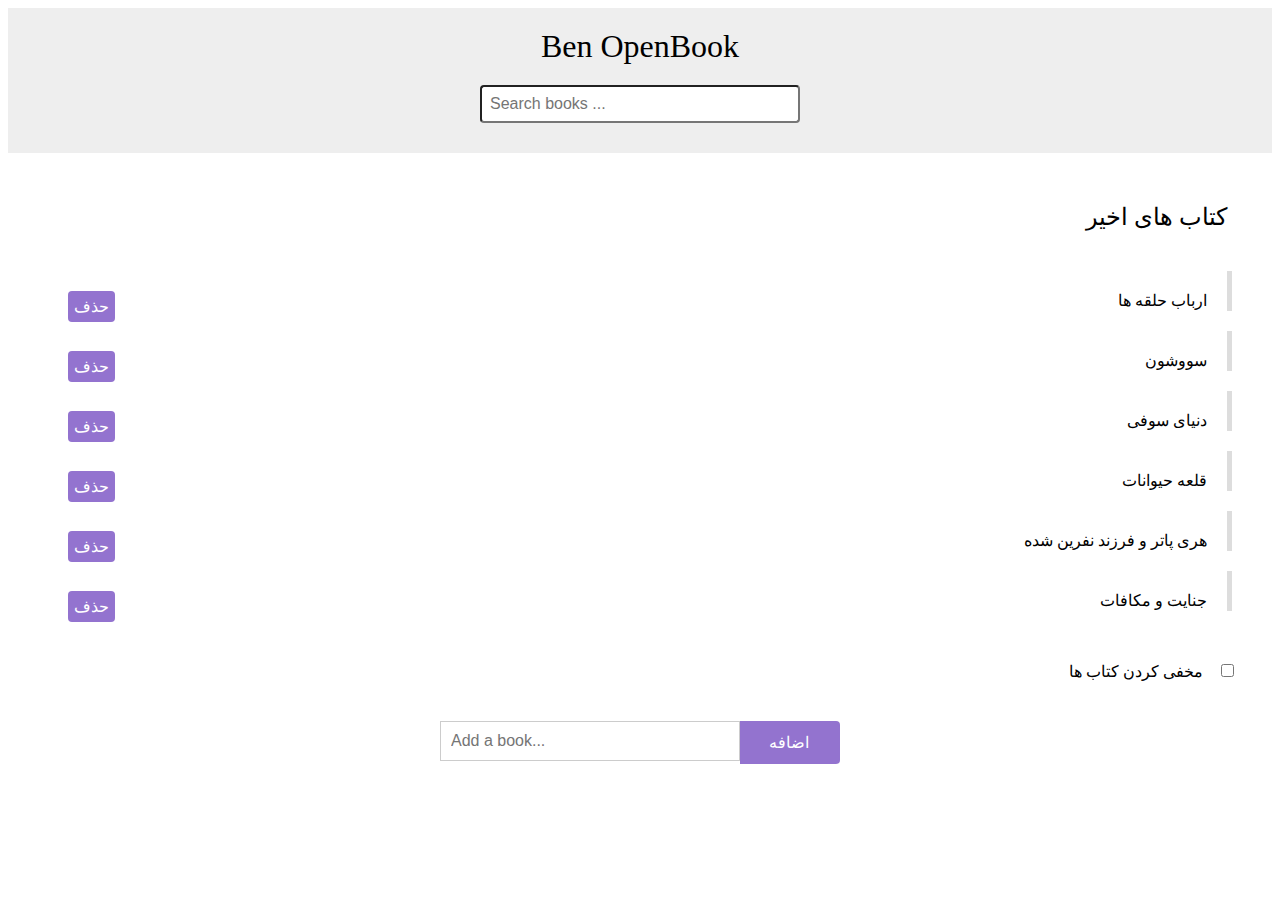
<file: JS-Library/index.html>
<!DOCTYPE html>
<html>
  <head>
    <meta charset="utf-8" />
    <title>JavaScript DOM</title>
    <link rel="stylesheet" type="text/css" href="style.css" />
  </head>
  <body>
    <div class="container">
      <header>
        <div id="page-banner">
          <h1 class="title">Ben OpenBook</h1>
          <form id="search-books">
            <input type="text" placeholder="Search books ..." />
          </form>
        </div>
      </header>

      <div id="book-list">
        <h2 class="title">کتاب های اخیر</h2>
        <div class="clear"></div>
        <ul>
          <li>
            <span class="name">ارباب حلقه ها</span>
            <span class="delete">حذف</span>
          </li>
          <li>
            <span class="name">سووشون</span>
            <span class="delete">حذف</span>
          </li>
          <li>
            <span class="name">دنیای سوفی</span>
            <span class="delete">حذف</span>
          </li>
          <li>
            <span class="name">قلعه حیوانات</span>
            <span class="delete">حذف</span>
          </li>
          <li>
            <span class="name">هری پاتر و فرزند نفرین شده</span>
            <span class="delete">حذف</span>
          </li>
          <li>
            <span class="name">جنایت و مکافات</span>
            <span class="delete">حذف</span>
          </li>
        </ul>
      </div>
      <form id="hide">
        <label>مخفی کردن کتاب ها</label>
        <input type="checkbox" />
      </form>
      <div class="clear"></div>
      <form id="add-book">
        <input type="text" placeholder="Add a book..." />
        <button class="button">اضافه</button>
      </form>
    </div>
    <script type="text/javascript" src="javascript.js"></script>
  </body>
</html>
</file>
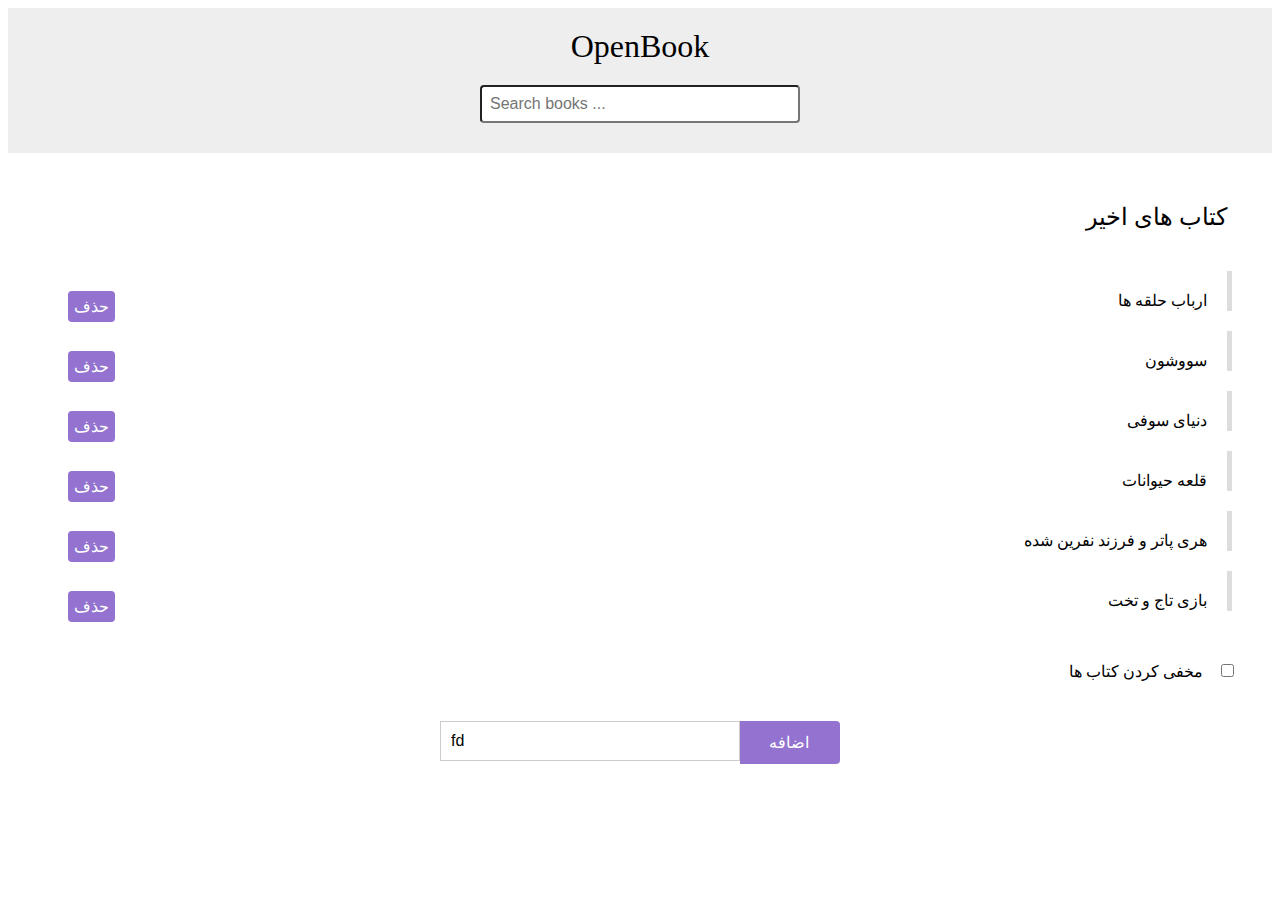
<file: JS-DOM/JS-Library/index.html>
<!DOCTYPE html>
<html>
  <head>
    <meta charset="utf-8" />
    <title>JavaScript DOM</title>
    <link rel="stylesheet" type="text/css" href="style.css" />
  </head>
  <body>
    <div class="container">
      <header>
        <div id="page-banner">
          <h1 class="title">OpenBook</h1>
          <form id="search-books">
            <input type="text" placeholder="Search books ..." />
          </form>
        </div>
      </header>

      <div id="book-list">
        <h2 class="title">کتاب های اخیر</h2>
        <div class="clear"></div>
        <ul>
          <li>
            <span class="name">ارباب حلقه ها</span>
            <span class="delete">حذف</span>
          </li>
          <li>
            <span class="name">سووشون</span>
            <span class="delete">حذف</span>
          </li>
          <li>
            <span class="name">دنیای سوفی</span>
            <span class="delete">حذف</span>
          </li>
          <li>
            <span class="name">قلعه حیوانات</span>
            <span class="delete">حذف</span>
          </li>
          <li>
            <span class="name">هری پاتر و فرزند نفرین شده</span>
            <span class="delete">حذف</span>
          </li>
          <li>
            <span class="name">بازی تاج و تخت</span>
            <span class="delete">حذف</span>
          </li>
        </ul>
      </div>
      <form id="hide">
        <label>مخفی کردن کتاب ها</label>
        <input type="checkbox" />
      </form>
      <div class="clear"></div>
      <form id="add-book">
        <input type="text" value="benyamin" placeholder="Add a book..." />
        <button class="button">اضافه</a>
      </form>
    </div>
    <script type="text/javascript" src="javascript.js"></script>
  </body>
</html>
</file>
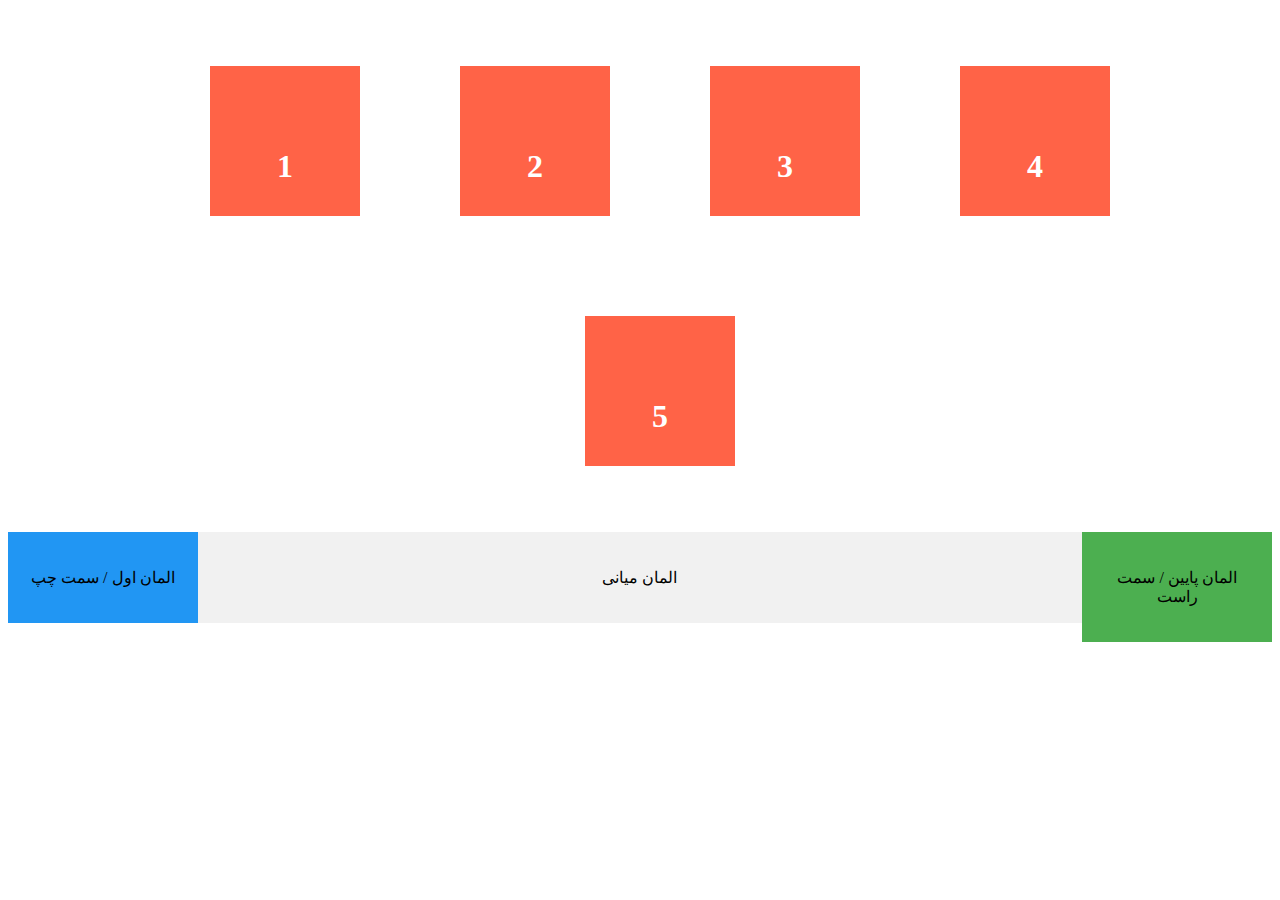
<file: کاراموزی-html , css/CSS_Practice/index.html>
<!DOCTYPE html>
<html>
    <head>
        <title>Bnj</title>
        <link rel="stylesheet" type="text/css" href="style.css">
    </head>
    <body>
        <ul class="flex-container">
            <li class="flex-item">1</li>
            <li class="flex-item">2</li>
            <li class="flex-item">3</li>
            <li class="flex-item">4</li>
            <li class="flex-item">5</li>
          </ul>
          <div class="left">
            <p>المان اول / سمت چپ</p>
          </div>
          
          <div class="main">
            <p>المان میانی</p>
          </div>
          
          <div class="right">
            <p>المان پایین / سمت راست</p>
          </div>
    </body>
</html>
</file>
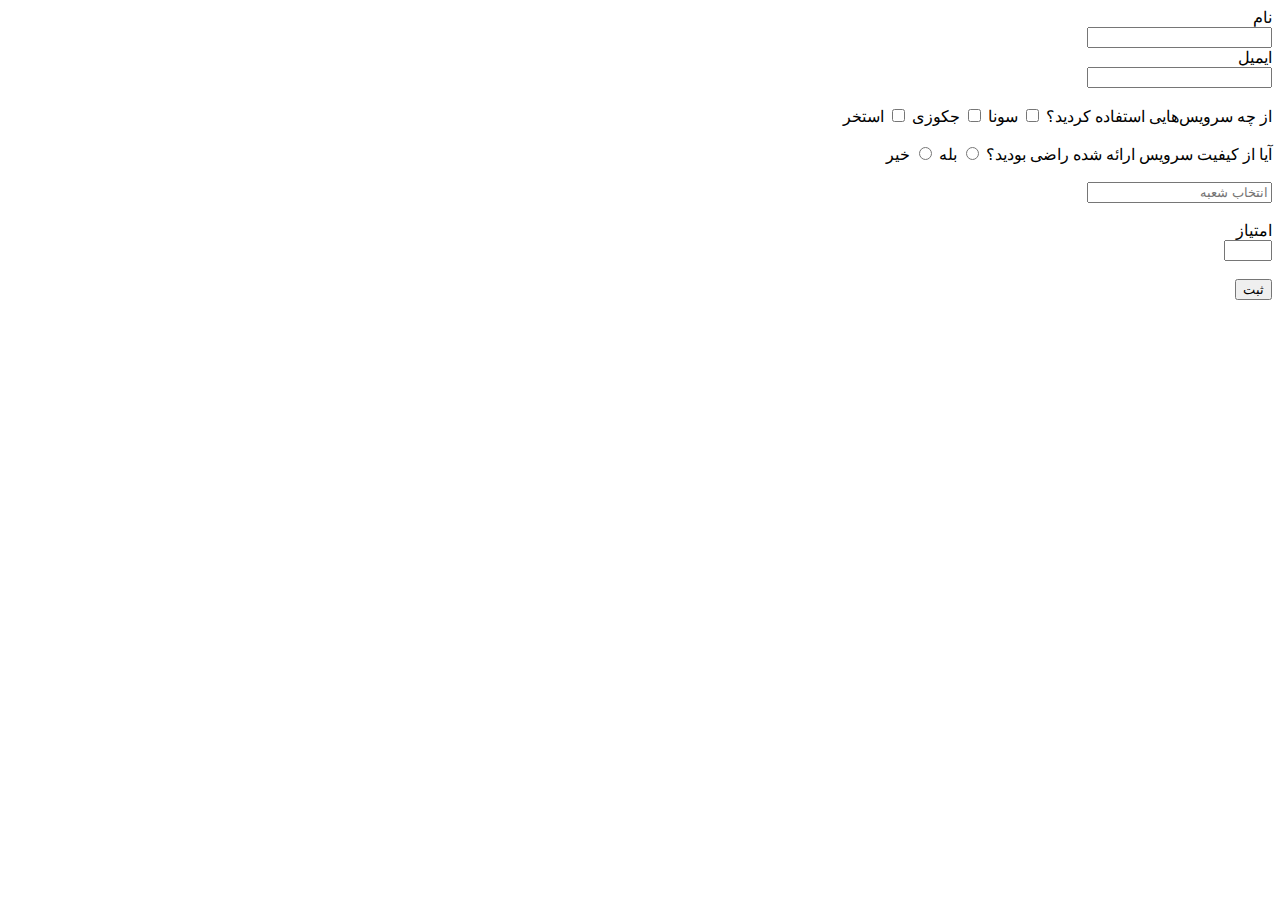
<file: کاراموزی-html , css/customer-satisfaction/index.html>
<!DOCTYPE html>
<html>
  <head>
    <meta http-equiv="refresh" content ="7">
    <link
  rel="icon"
  type="image/png"
  href="https://cdn.quera.ir/images/logo/favicon/favicon-32x32.0-b5be5ba884c5.png"
    />
  </head>
     <body dir="rtl"> 
       <form action="http://localhost:8080/vote" method="post"> 
         <label for="name">نام</label><br /> 
         <input type="text" id="name" name="name" required /> <br>
         <label for="email">ایمیل</label><br /> 
         <input type="email" id="email" name="email" required /> <br><br>
         

         <span>از چه سرویس‌هایی استفاده کردید؟</span> 
         <input type="checkbox" id="sauna" name="services" value="sauna" >
         <label for="sauna">سونا</label> 
         <input type="checkbox" id="jacuzzi" name="services" value="jacuzzi" >
         <label for="jacuzzi">جکوزی</label> 
         <input type="checkbox" id="pool" name="services" value="pool" >
         <label for="pool">استخر</label> 
         <br /><br /> 
  
         <span>آیا از کیفیت سرویس ارائه شده راضی بودید؟</span> 
         <input type="radio" id="yes" value="yes" name="satisfaction" >
         <label for="yes">بله</label> 
         <input type="radio" id="no" value="no" name="satisfaction" >
         <label for="no">خیر</label><br /><br /> 
         <input list="branch" name="branch" placeholder="انتخاب شعبه" />
         <datalist id="branch">
             <option value="1"></option>
             <option value="2"></option>
             <option value="3"></option>
             <option value="4"></option>
         </datalist><br><br>
         <label for="score">امتیاز</label><br /> 
         <input type="number" id="score" name="score" max="5" min="4" required />
  
         <br /><br /> 
         <input type="submit" value="ثبت"/>
       </form> 
     </body> 
</html>
</file>
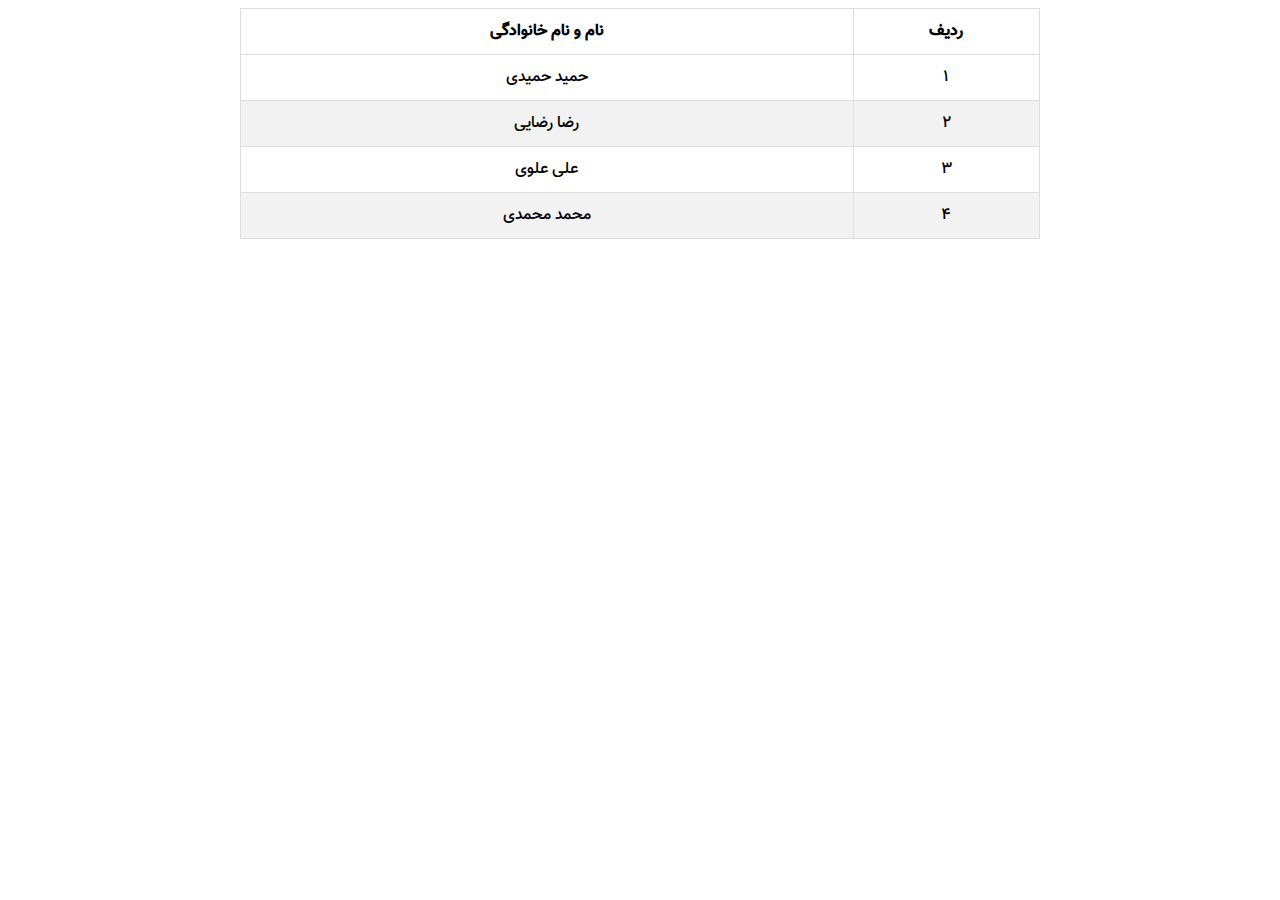
<file: کاراموزی-html , css/invitation-table/index.html>
<!DOCTYPE html>
<html>
<head>
    <link href="styles.css" rel="stylesheet" type="text/css">
</head>

  <body dir="rtl">
    <table>
      <thead>
        <tr>
          <th>ردیف</th>
          <th>نام و نام خانوادگی</th>
        </tr>
      </thead>
      <tbody>
        <tr>
          <td>۱</td>
          <td>حمید حمیدی</td>
        </tr>
        <tr>
          <td>۲</td>
          <td>رضا رضایی</td>
        </tr>
        <tr>
          <td>۳</td>
          <td>علی علوی</td>
        </tr>
        <tr>
          <td>۴</td>
          <td>محمد محمدی</td>
        </tr>
      </tbody>
    </table>
  </body>
</html>
</file>
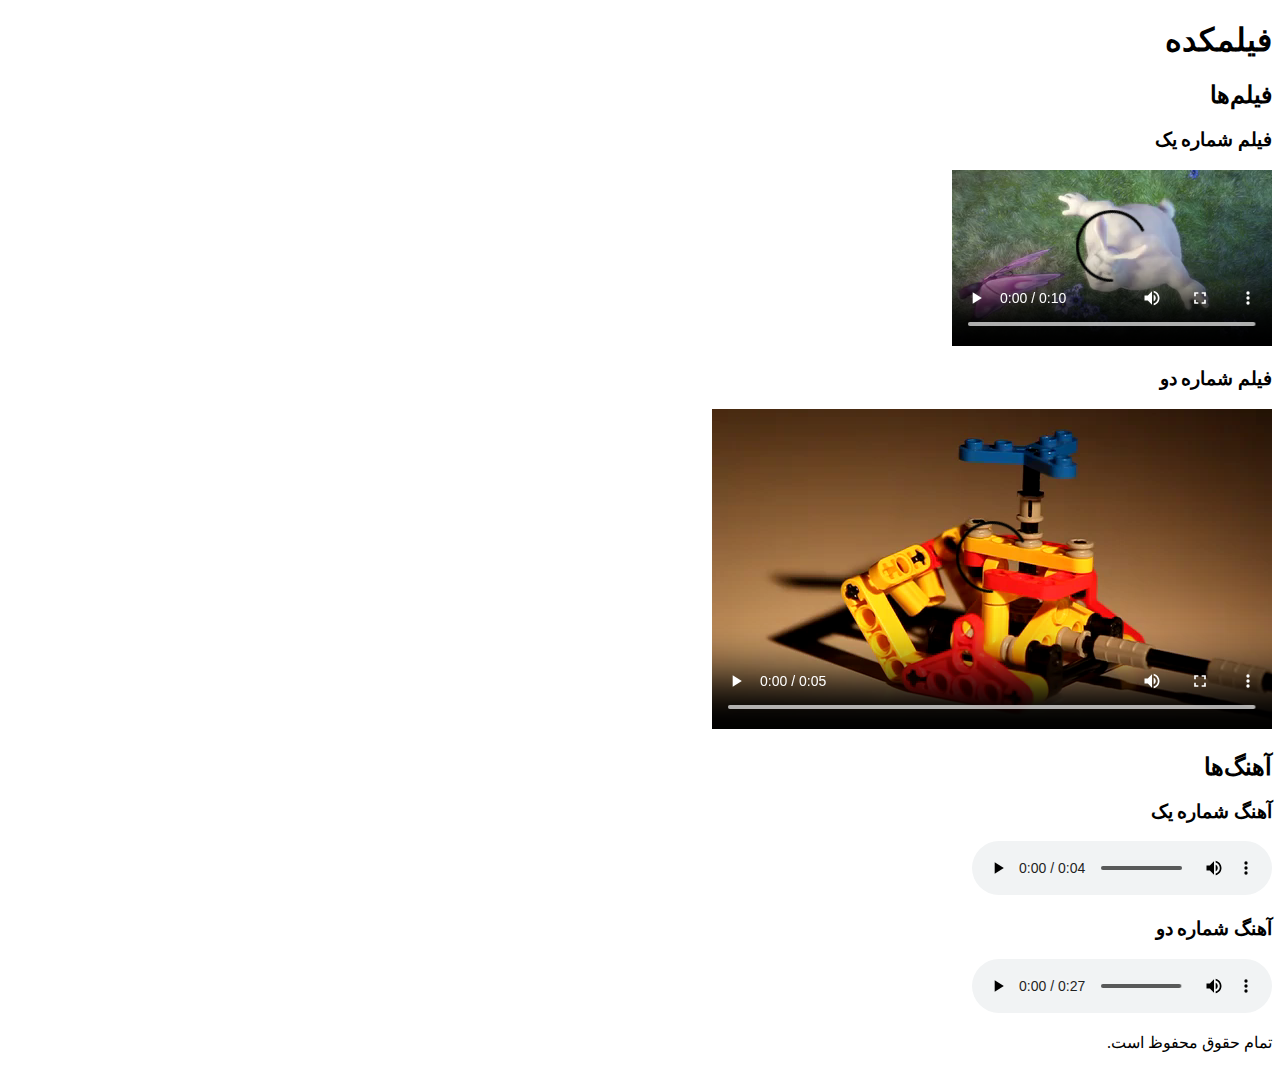
<file: کاراموزی-html , css/mediakade-2/index.html>
<!DOCTYPE html>
<html>
  <body dir="rtl">
    <header>
      <h1>فیلمکده</h1>
    </header>
    <main>
      <section>
        <h2>فیلم‌ها</h2>
        <article>
          <div>
            <h3>فیلم شماره یک</h3>
            <!- - Video Tag - ->
            <video controls>
              <source src="assets/videos/video_1.mp4" type="video/mp4">
            </video>
          </div>
        </article>
        <article>
          <div>
            <h3>فیلم شماره دو</h3>
            <video controls>
              <source src="assets/videos/video_2.webm" type="video/webm">
            </video>
            <!- - Video Tag - ->
          </div>
        </article>
      </section>
      <section>
        <h2>آهنگ‌ها</h2>
        <article>
          <div>
            <h3>آهنگ شماره یک</h3>
            <!- - Audio Tag - ->
            <audio controls>
              <source src="assets/audios/audio_1.mp3" type="audio/mpeg">
              </audio>
          </div>
        </article>
        <article>
          <div>
            <h3>آهنگ شماره دو</h3>

            <audio controls>
              <source src="assets/audios/audio_2.mp3" type="audio/mpeg">
            </audio>
            <!- - Audio Tag - ->
          </div>
        </article>
      </section>
  </main>
    <footer>
      <p>تمام حقوق محفوظ است.</p>
    </footer>
  </body>
</html>
</file>
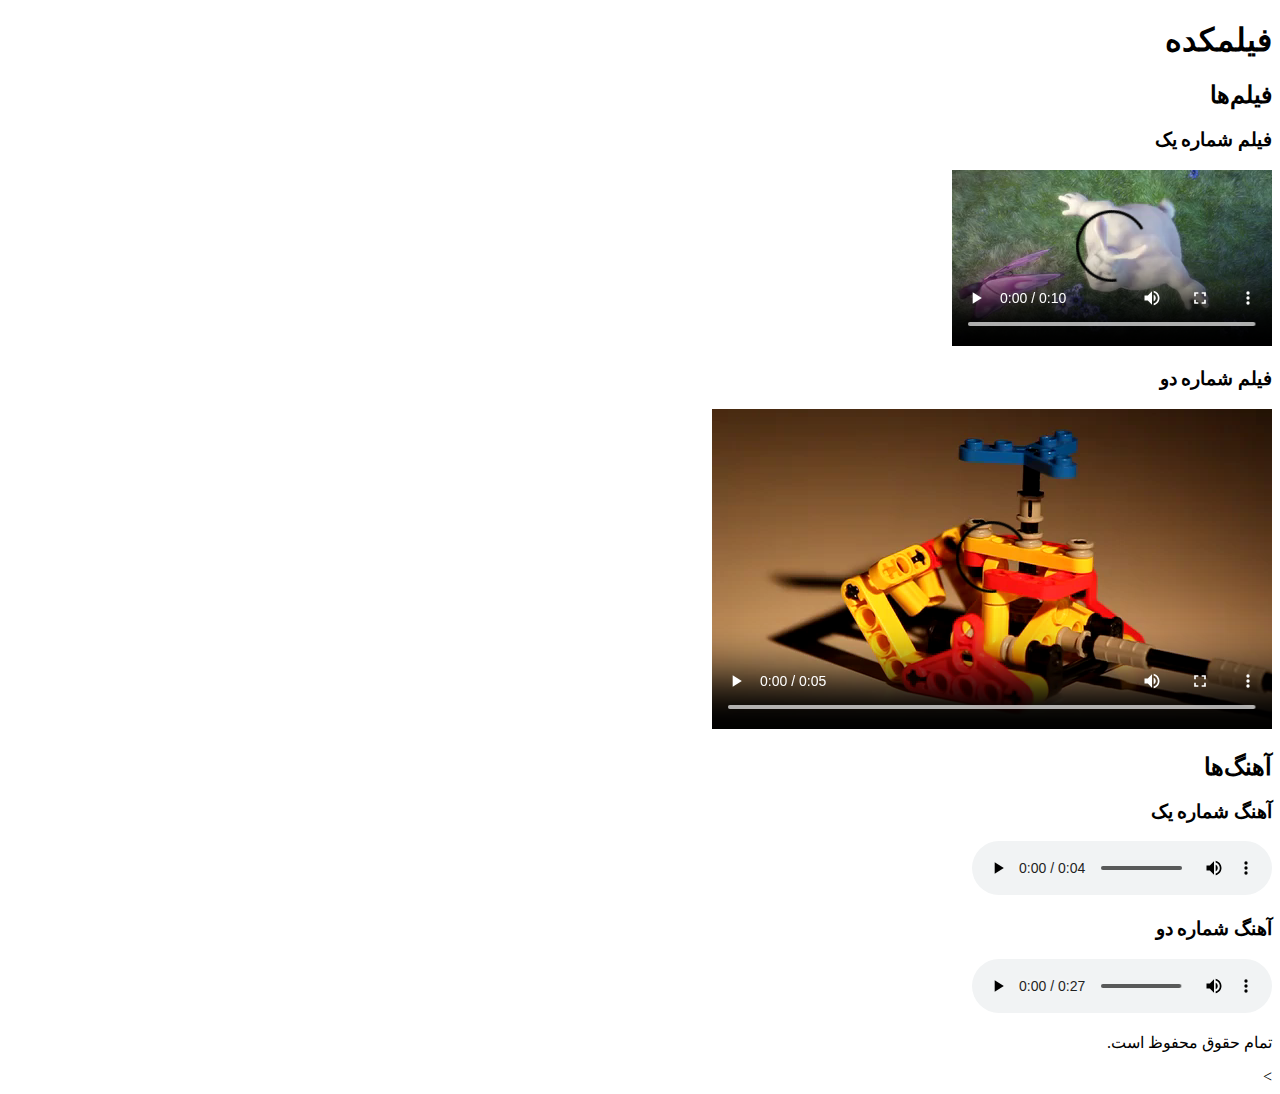
<file: کاراموزی-html , css/mediakade/index.html>
<!DOCTYPE html>
<html>
  <body dir="rtl">
    <header>
      <h1>فیلمکده</h1>
    </header>
    <main>
      <section>
        <h2>فیلم‌ها</h2>
        <article>
          <h3>فیلم شماره یک</h3>
          <video controls>
            
            <source src="assets/videos/video_1.mp4" type="video/mp4">
            <!- - Video Tag - ->
          </video>
        </article>
        <article>
          <h3>فیلم شماره دو</h3>
          <video controls>
            
            <source src="assets/videos/video_2.webm" type="video/webm">
            <!- - Video Tag - ->
          </video>
        </article>
      </section>
      <section>
        <h2>آهنگ‌ها</h2>
        <article>
          <h3>آهنگ شماره یک</h3>
          <audio controls>
            
            <!- - Audio Tag - ->
            <source src="assets/audios/audio_1.mp3" type="audio/mpeg" />
          </audio>
        </article>
        <article>
          <h3>آهنگ شماره دو</h3>
          <audio controls>
            
            <source src="assets/audios/audio_2.mp3"/ type="audio/mpeg">
            <!- - Audio Tag - ->
          </audio>
        </article>
      </section>
    </main>
    <footer>
      <p>تمام حقوق محفوظ است.</p>
    </footer>>
  </body>
</html>
</file>
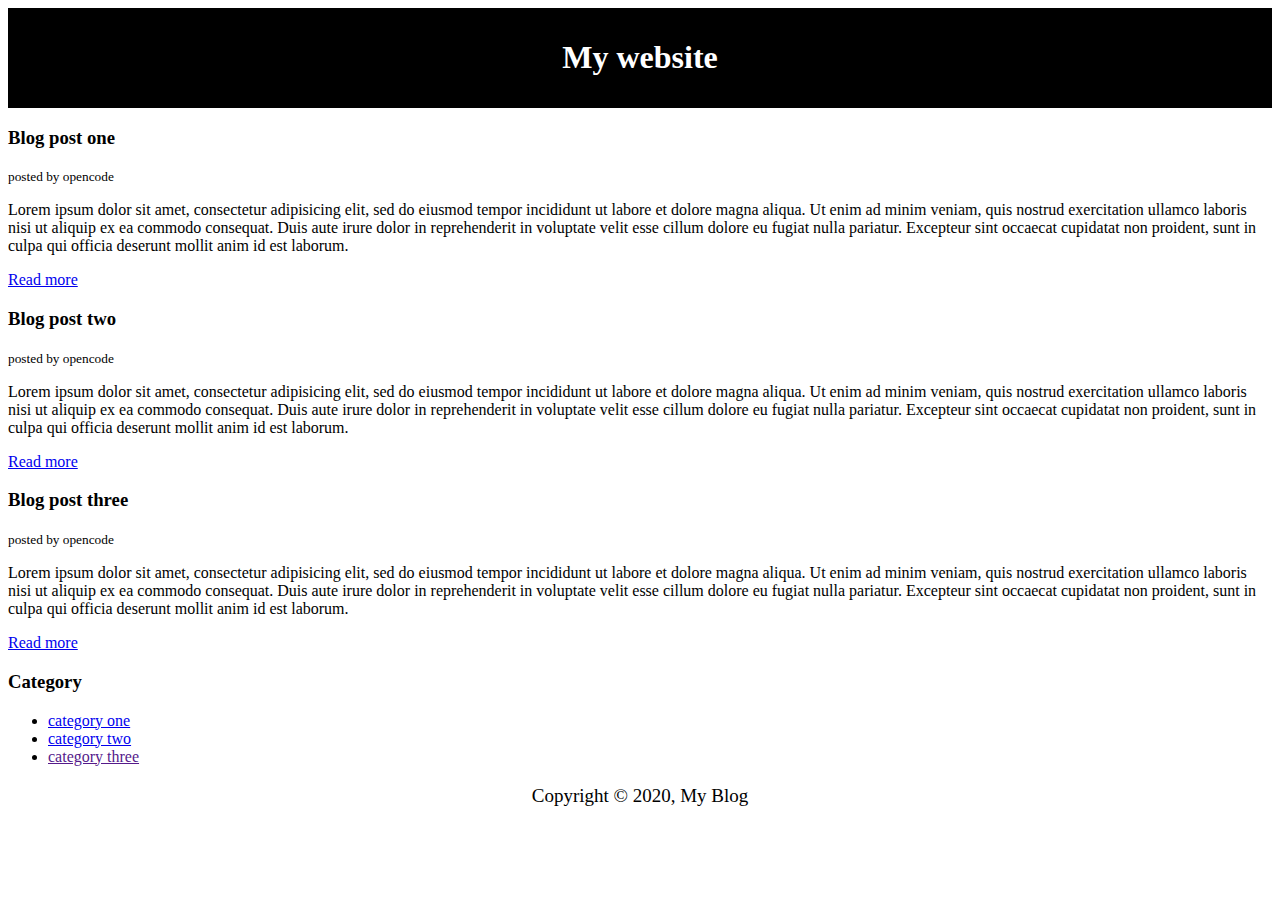
<file: کاراموزی-html , css/HTML/blog.html>
<!DOCTYPE html>
<html>
<head>
	<title>My Blog</title>
	<meta charset="utf-8" name="description" content="Great blog by opencode">
	<meta charset="utf-8" name="keyword" content="web design,HTML course, opencode">
	<style type="text/css">
		#main-footer {
			text-align: center;
			font-size: 19px;

		}
		#main-header{
			text-align: center;
			background-color: black;
			color: white;
			padding: 10px
			
		}
	</style>
</head>
<body>
	<header id="main-header">
		<h1>My website</h1>
	</header>
	<section>
		<article>
			<h3>Blog post one</h3>
			<small>posted by opencode</small>
			<p>
				Lorem ipsum dolor sit amet, consectetur adipisicing elit, sed do eiusmod
				tempor incididunt ut labore et dolore magna aliqua. Ut enim ad minim veniam,
				quis nostrud exercitation ullamco laboris nisi ut aliquip ex ea commodo
				consequat. Duis aute irure dolor in reprehenderit in voluptate velit esse
				cillum dolore eu fugiat nulla pariatur. Excepteur sint occaecat cupidatat non
				proident, sunt in culpa qui officia deserunt mollit anim id est laborum.
			</p>
			<a href="index.html">Read more</a>
		</article>
		<article>
			<h3>Blog post two</h3>
			<small>posted by opencode</small>
			<p>
				Lorem ipsum dolor sit amet, consectetur adipisicing elit, sed do eiusmod
				tempor incididunt ut labore et dolore magna aliqua. Ut enim ad minim veniam,
				quis nostrud exercitation ullamco laboris nisi ut aliquip ex ea commodo
				consequat. Duis aute irure dolor in reprehenderit in voluptate velit esse
				cillum dolore eu fugiat nulla pariatur. Excepteur sint occaecat cupidatat non
				proident, sunt in culpa qui officia deserunt mollit anim id est laborum.
			</p>
			<a href="index.html">Read more</a>
		</article>
		<article>
			<h3>Blog post three</h3>
			<small>posted by opencode</small>
			<p>
				Lorem ipsum dolor sit amet, consectetur adipisicing elit, sed do eiusmod
				tempor incididunt ut labore et dolore magna aliqua. Ut enim ad minim veniam,
				quis nostrud exercitation ullamco laboris nisi ut aliquip ex ea commodo
				consequat. Duis aute irure dolor in reprehenderit in voluptate velit esse
				cillum dolore eu fugiat nulla pariatur. Excepteur sint occaecat cupidatat non
				proident, sunt in culpa qui officia deserunt mollit anim id est laborum.
			</p>
			<a href="index.html">Read more</a>
		</article>
		
		
	</section>
	<aside>
		<h3>Category</h3>
		<ul>
			<li><a href="#">category one</a></li>
			<li><a href="#">category two</a></li>
			<li><a href="">category three</a></li>
		</ul>
	</aside>
	<footer id="main-footer">
		<p>Copyright &copy; 2020, My Blog</p>
	</footer>

</body>
</html>
</file>
<file: JS-Library/style.css>
/* body {
  font-family: "Segoe UI", Tahoma, Geneva, Verdana, sans-serif;
  color: #444;
  letter-spacing: 1px;
} */
.clear {
  clear: both;
}
#book-list h1 {
  float: right;
}
h1,
h2 {
  font-weight: normal;
}
#container {
  width: 90%;
  max-width: 960;
  margin: 20px auto;
  border-radius: 6px;
  box-shadow: 0px 1 px 6 px rgba(0, 0, 0, 0.2);
  box-sizing: border-box;
  padding: 0 0 20px;
  overflow: hidden;
  border: 1 px solid lightgray;
}
#page-banner {
  background: #eee;
  padding: 10px 0;
}

#page-banner h1,
#page-banner p {
  width: 100%;
  text-align: center;
  margin: 10px 0;
}

#page-banner input {
  width: 80%;
  max-width: 300px;
  margin: 20px auto;
  display: block;
  padding: 8px;
  border-radius: 1px solid #ddd;
  border-radius: 4px;
  font-size: 16px;
  color: #444;
}

#book-list,
#add-book,
#tabbed-content {
  margin: 30px;
}

#book-list h2 {
  float: right;
  margin-right: 15px;
}

#book-list ul,
#tabbed-content ul {
  list-style-type: none;
  padding: 0;
}
#book-list li {
  padding: 20px;
  border-right: 5px solid #ddd;
  margin: 20px 10px;
}
#book-list: hover {
  border-color: #9373cf;
}

.delete {
  float: left;
  background-color: #9373cf;
  padding: 6px;
  border-radius: 4px;
  cursor: pointer;
  color: white;
}

.name {
  float: right;
}

.delete:hover {
  background: #333;
}
#add-book {
  width: 400px;
  margin: 0 auto;
}

#add-book input {
  display: block;
  margin: 20px 0;
  padding: 10px;
  border: 1px solid #ccc;
  font-size: 16px;
  border-radius: 4 px 0 0 4px;
  box-sizing: border-box;
  width: 300px;
  float: left;
}

#add-book .button {
  border: 2px solid #9373cf;
  background: #9373cf;
  padding: 10px 20px;
  font-size: 16px;
  display: inline-block;
  margin: 0;
  border-radius: 0 4px 4px 0;
  cursor: pointer;
  width: 100px;
  margin: 20px 0;
  border-left: 0;
  color: white;
}

#add-book .button :hover {
  background: red;
}

#add-book:afer {
  content: "";
  display: block;
  clear: both;
}

#hide {
  float: right;
  padding: 20px 35px 20px 0;
}

#hide label {
  padding: 0 10px;
}

#add-book #hide {
  width: 30px;
}
/* .name {
  color: white;
} */
</file>
<file: JS-DOM/JS-Library/style.css>
/* body {
  font-family: "Segoe UI", Tahoma, Geneva, Verdana, sans-serif;
  color: #444;
  letter-spacing: 1px;
} */
.clear {
  clear: both;
}
#book-list h1 {
  float: right;
}
h1,
h2 {
  font-weight: normal;
}
#container {
  width: 90%;
  max-width: 960;
  margin: 20px auto;
  border-radius: 6px;
  box-shadow: 0px 1 px 6 px rgba(0, 0, 0, 0.2);
  box-sizing: border-box;
  padding: 0 0 20px;
  overflow: hidden;
  border: 1 px solid lightgray;
}
#page-banner {
  background: #eee;
  padding: 10px 0;
}

#page-banner h1,
#page-banner p {
  width: 100%;
  text-align: center;
  margin: 10px 0;
}

#page-banner input {
  width: 80%;
  max-width: 300px;
  margin: 20px auto;
  display: block;
  padding: 8px;
  border-radius: 1px solid #ddd;
  border-radius: 4px;
  font-size: 16px;
  color: #444;
}

#book-list,
#add-book,
#tabbed-content {
  margin: 30px;
}

#book-list h2 {
  float: right;
  margin-right: 15px;
}

#book-list ul,
#tabbed-content ul {
  list-style-type: none;
  padding: 0;
}
#book-list li {
  padding: 20px;
  border-right: 5px solid #ddd;
  margin: 20px 10px;
}
#book-list: hover {
  border-color: #9373cf;
}

.delete {
  float: left;
  background-color: #9373cf;
  padding: 6px;
  border-radius: 4px;
  cursor: pointer;
  color: white;
}

.name {
  float: right;
}

.delete:hover {
  background: #333;
}
#add-book {
  width: 400px;
  margin: 0 auto;
}

#add-book input {
  display: block;
  margin: 20px 0;
  padding: 10px;
  border: 1px solid #ccc;
  font-size: 16px;
  border-radius: 4 px 0 0 4px;
  box-sizing: border-box;
  width: 300px;
  float: left;
}

#add-book .button {
  border: 2px solid #9373cf;
  background: #9373cf;
  padding: 10px 20px;
  font-size: 16px;
  display: inline-block;
  margin: 0;
  border-radius: 0 4px 4px 0;
  cursor: pointer;
  width: 100px;
  margin: 20px 0;
  border-left: 0;
  color: white;
}

#add-book .button :hover {
  background: red;
}

#add-book:afer {
  content: "";
  display: block;
  clear: both;
}

#hide {
  float: right;
  padding: 20px 35px 20px 0;
}

#hide label {
  padding: 0 10px;
}

#add-book #hide {
  width: 30px;
}
</file>
<file: کاراموزی-html , css/CSS_Practice/style.css>
.flex-container {
    list-style: none;
    display: flex;
    justify-content: center;
    flex-direction: row;
    flex-wrap: wrap;
  }
  
  .flex-item {
    background: tomato;
    padding: 25px;
    width: 150px;
    height: 150px;
    margin: 50px;
  
    line-height: 150px;
    color: white;
    font-weight: bold;
    font-size: 2em;
    text-align: center;
  }
  * {
    box-sizing:border-box;
  }
  
  .left {
    background-color:#2196F3;
    text-align: center;
    padding:20px;
    float:left;
    width:15%;
  }
  
  .main {
    background-color:#f1f1f1;
    text-align: center;
    padding:20px;
    float:left;
    width:70%;
  }
  
  .right {
    background-color:#4CAF50;
    text-align: center;
    padding:20px;
    float:left;
    width:15%; 
  }
  
  @media screen and (max-width:800px) {
    .left, .main, .right {
      width:33%;
    }
  }
  
  @media screen and (max-width:600px) {
    .left, .main, .right {
      width:100%;
    }
  }
</file>
<file: کاراموزی-html , css/invitation-table/styles.css>
@font-face {
  font-family: Vazir;
  src: url("./assets/Vazir.ttf");
}
* {
  font-family: Vazir;
}
tbody  tr:hover {
  background-color: #e7e7e7;
}
tr:nth-child(2n){
    background-color: #f2f2f2;
}
/* td{

} */
table{
    width: 100%;
    max-width: 800px;
    border-collapse: collapse;
    margin: 0 auto;

}
th , td{
    border :1px solid #dddddd ;
    text-align: center;
    padding: 10px 0px;
}
</file>
